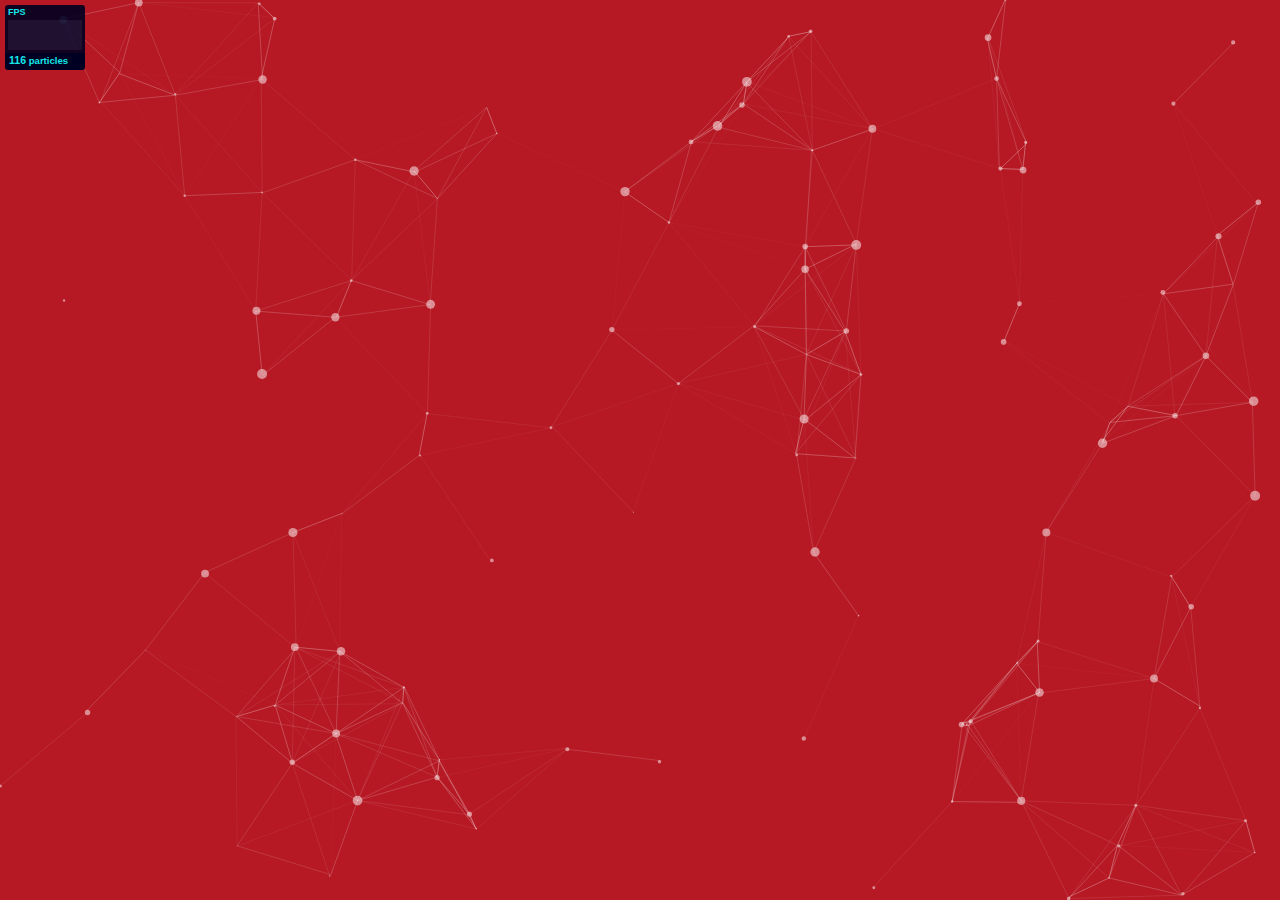
<file: particles.js-master/demo/index.html>
<!DOCTYPE html>
<html lang="en">
<head>
  <meta charset="utf-8">
  <title>particles.js</title>
  <meta name="description" content="particles.js is a lightweight JavaScript library for creating particles.">
  <meta name="author" content="Vincent Garreau" />
  <meta name="viewport" content="width=device-width, initial-scale=1.0, minimum-scale=1.0, maximum-scale=1.0, user-scalable=no">
  <link rel="stylesheet" media="screen" href="css/style.css">
</head>
<body>

<!-- count particles -->
<div class="count-particles">
  <span class="js-count-particles">--</span> particles
</div>

<!-- particles.js container -->
<div id="particles-js"></div>

<!-- scripts -->
<script src="../particles.js"></script>
<script src="js/app.js"></script>

<!-- stats.js -->
<script src="js/lib/stats.js"></script>
<script>
  var count_particles, stats, update;
  stats = new Stats;
  stats.setMode(0);
  stats.domElement.style.position = 'absolute';
  stats.domElement.style.left = '0px';
  stats.domElement.style.top = '0px';
  document.body.appendChild(stats.domElement);
  count_particles = document.querySelector('.js-count-particles');
  update = function() {
    stats.begin();
    stats.end();
    if (window.pJSDom[0].pJS.particles && window.pJSDom[0].pJS.particles.array) {
      count_particles.innerText = window.pJSDom[0].pJS.particles.array.length;
    }
    requestAnimationFrame(update);
  };
  requestAnimationFrame(update);
</script>

</body>
</html>
</file>
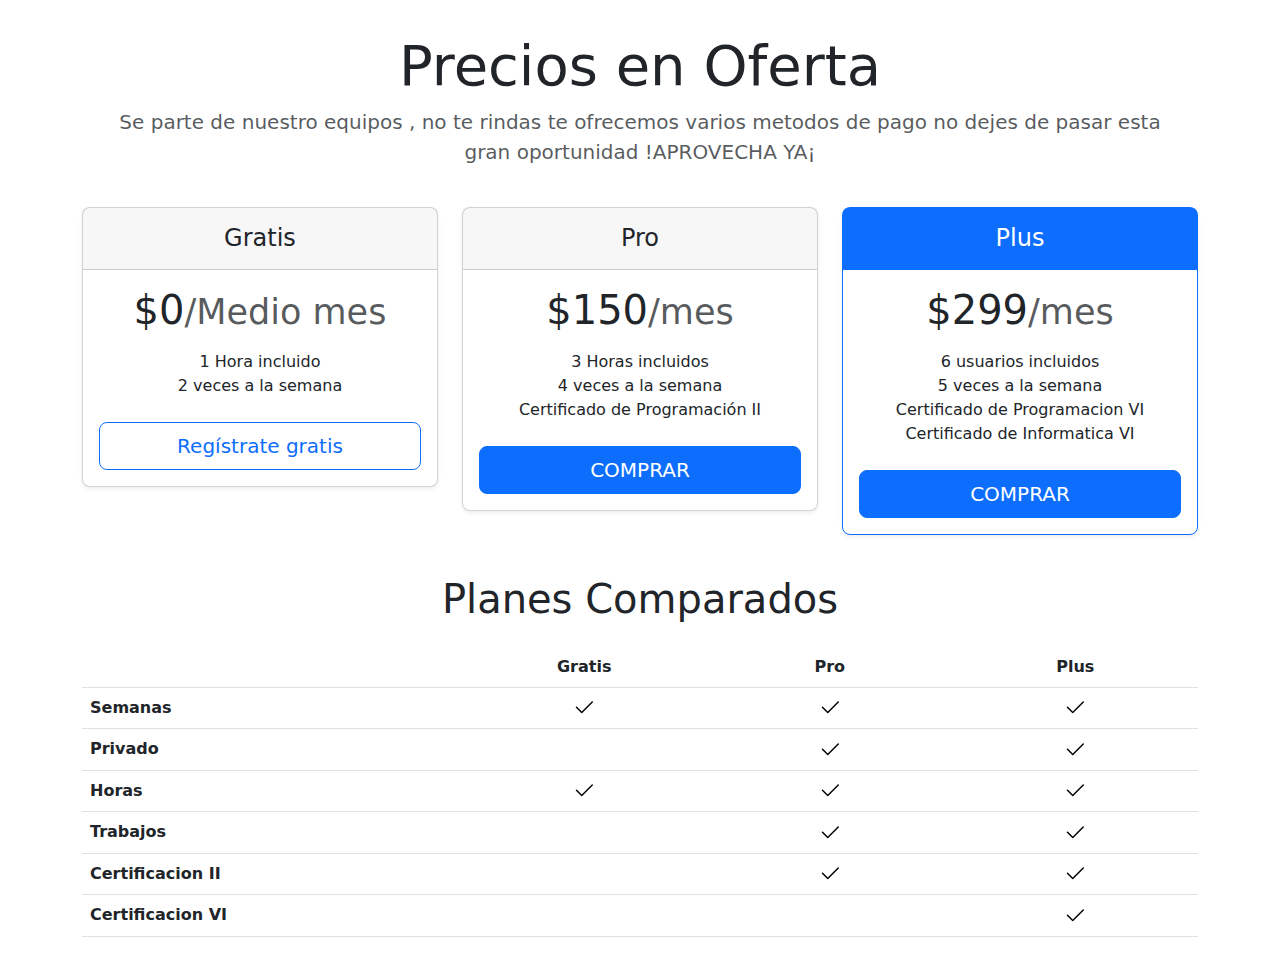
<file: precios.html>
<!DOCTYPE html>
<html lang="en">
<head>
    <meta charset="UTF-8">
    <meta http-equiv="X-UA-Compatible" content="IE=edge">
    <meta name="viewport" content="width=device-width, initial-scale=1.0">
    <title>Document</title>
    
    <link rel="stylesheet" href="/bootstrap.min.css">
</head>
<body>
    <body>
    
        <svg xmlns="http://www.w3.org/2000/svg" style="display: none;">
          <symbol id="check" viewBox="0 0 16 16">
            <title _mstHash="165074" _mstTextHash="135018">Comprobar</title>
            <path d="M13.854 3.646a.5.5 0 0 1 0 .708l-7 7a.5.5 0 0 1-.708 0l-3.5-3.5a.5.5 0 1 1 .708-.708L6.5 10.293l6.646-6.647a.5.5 0 0 1 .708 0z"></path>
          </symbol>
        </svg>
        
        <div class="container py-3">
          <header>
            
        
            <div class="pricing-header p-3 pb-md-4 mx-auto text-center">
              <h1 class="display-4 fw-normal" _msthash="795236" _msttexthash="95589">Precios en Oferta</h1>
              <p class="fs-5 text-muted" _msthash="757913" _msttexthash="24423113">
           Se parte de nuestro equipos , no te rindas te ofrecemos varios metodos de pago no dejes de pasar esta gran oportunidad !APROVECHA YA¡</p>
            </div>
          </header>
        
          <main>
            <div class="row row-cols-1 row-cols-md-3 mb-3 text-center">
              <div class="col">
                <div class="card mb-4 rounded-3 shadow-sm">
                  <div class="card-header py-3">
                    <h4 class="my-0 fw-normal" _msthash="1615172" _msttexthash="77701">Gratis</h4>
                  </div>
                  <div class="card-body">
                    <h1 class="card-title pricing-card-title" _msthash="1615068"
                     _msttexthash="60320">$0<small class="text-muted fw-light" _istranslated="1">/Medio mes</small></h1>
                    <ul class="list-unstyled mt-3 mb-4">
                      <li _msthash="1935700" _msttexthash="419250">1 Hora incluido</li>
                      <li _msthash="1935830" _msttexthash="402896">2 veces a la semana</li>
   
                    </ul>
                    <button type="button" class="w-100 btn btn-lg btn-outline-primary" _msthash="1885663" _msttexthash="341029">Regístrate gratis</button>
                  </div>
                </div>
              </div>
              <div class="col">
                <div class="card mb-4 rounded-3 shadow-sm">
                  <div class="card-header py-3">
                    <h4 class="my-0 fw-normal" _msthash="1615536" _msttexthash="32123">Pro</h4>
                  </div>
                  <div class="card-body">
                    <h1 class="card-title pricing-card-title" _msthash="1615432" _msttexthash="71461">$150<small class="text-muted fw-light" _istranslated="1">/mes</small></h1>
                    <ul class="list-unstyled mt-3 mb-4">
                      <li _msthash="1936129" _msttexthash="419341">3 Horas incluidos</li>
                      <li _msthash="1936259" _msttexthash="431301">4 veces a la semana</li>
                      <li _msthash="1936389" _msttexthash="1431742">Certificado de Programación II</li>
                    </ul>
                    <button type="button" class="w-100 btn btn-lg btn-primary" _msthash="1886079" _msttexthash="115427">COMPRAR</button>
                  </div>
                </div>
              </div>
              <div class="col">
                <div class="card mb-4 rounded-3 shadow-sm border-primary">
                  <div class="card-header py-3 text-white bg-primary border-primary">
                    <h4 class="my-0 fw-normal" _msthash="1615900" _msttexthash="94315">Plus</h4>
                  </div>
                  <div class="card-body">
                    <h1 class="card-title pricing-card-title" _msthash="1615796" _msttexthash="72033">$299<small class="text-muted fw-light" _istranslated="1">/mes</small></h1>
                    <ul class="list-unstyled mt-3 mb-4">
                      <li _msthash="1936558" _msttexthash="419432">6 usuarios incluidos</li>
                      <li _msthash="1936688" _msttexthash="431821">5 veces a la semana</li>
                      <li _msthash="1936818" _msttexthash="1460875">Certificado de Programacion VI</li>
                      <li _msthash="1936948" _msttexthash="488332">Certificado de Informatica VI</li>
                    </ul>
                    <button type="button" class="w-100 btn btn-lg btn-primary" _msthash="1886495" _msttexthash="201149">COMPRAR</button>
                  </div>
                </div>
              </div>
            </div>
        
            <h2 class="display-6 text-center mb-4" _msthash="482482" _msttexthash="260078">Planes Comparados</h2>
        
            <div class="table-responsive">
              <table class="table text-center">
                <thead>
                  <tr>
                    <th style="width: 34%;"></th>
                    <th style="width: 22%;" _msthash="1821365" _msttexthash="77701">Gratis</th>
                    <th style="width: 22%;" _msthash="1821495" _msttexthash="32123">Pro</th>
                    <th style="width: 22%;" _msthash="1821625" _msttexthash="94315">Plus</th>
                  </tr>
                </thead>
                <tbody>
                  <tr>
                    <th scope="row" class="text-start" _msthash="1829113" _msttexthash="108004">Semanas</th>
                    <td><svg class="bi" width="24" height="24"><use xlink:href="#check"></use></svg></td>
                    <td><svg class="bi" width="24" height="24"><use xlink:href="#check"></use></svg></td>
                    <td><svg class="bi" width="24" height="24"><use xlink:href="#check"></use></svg></td>
                  </tr>
                  <tr>
                    <th scope="row" class="text-start" _msthash="1829308" _msttexthash="94991">Privado</th>
                    <td></td>
                    <td><svg class="bi" width="24" height="24"><use xlink:href="#check"></use></svg></td>
                    <td><svg class="bi" width="24" height="24"><use xlink:href="#check"></use></svg></td>
                  </tr>
                </tbody>
        
                <tbody>
                  <tr>
                    <th scope="row" class="text-start" _msthash="1829412" _msttexthash="117936">Horas</th>
                    <td><svg class="bi" width="24" height="24"><use xlink:href="#check"></use></svg></td>
                    <td><svg class="bi" width="24" height="24"><use xlink:href="#check"></use></svg></td>
                    <td><svg class="bi" width="24" height="24"><use xlink:href="#check"></use></svg></td>
                  </tr>
                  <tr>
                    <th scope="row" class="text-start" _msthash="1829607" _msttexthash="235911">Trabajos</th>
                    <td></td>
                    <td><svg class="bi" width="24" height="24"><use xlink:href="#check"></use></svg></td>
                    <td><svg class="bi" width="24" height="24"><use xlink:href="#check"></use></svg></td>
                  </tr>
                  <tr>
                    <th scope="row" class="text-start" _msthash="1829802" _msttexthash="387296">Certificacion II</th>
                    <td></td>
                    <td><svg class="bi" width="24" height="24"><use xlink:href="#check"></use></svg></td>
                    <td><svg class="bi" width="24" height="24"><use xlink:href="#check"></use></svg></td>
                  </tr>
                  <tr>
                    <th scope="row" class="text-start" _msthash="1829997" _msttexthash="375115">Certificacion VI</th>
                    <td></td>
                    <td></td>
                    <td><svg class="bi" width="24" height="24"><use xlink:href="#check"></use></svg></td>
                  </tr>
                </tbody>
              </table>
            </div>
          </main>
        
             
             
  

        
        
            
          
        
        </body>



    <script src="/js/particles.min.js"></script>
    <script src="/js/app.js"></script>

</body>
</html>
</file>
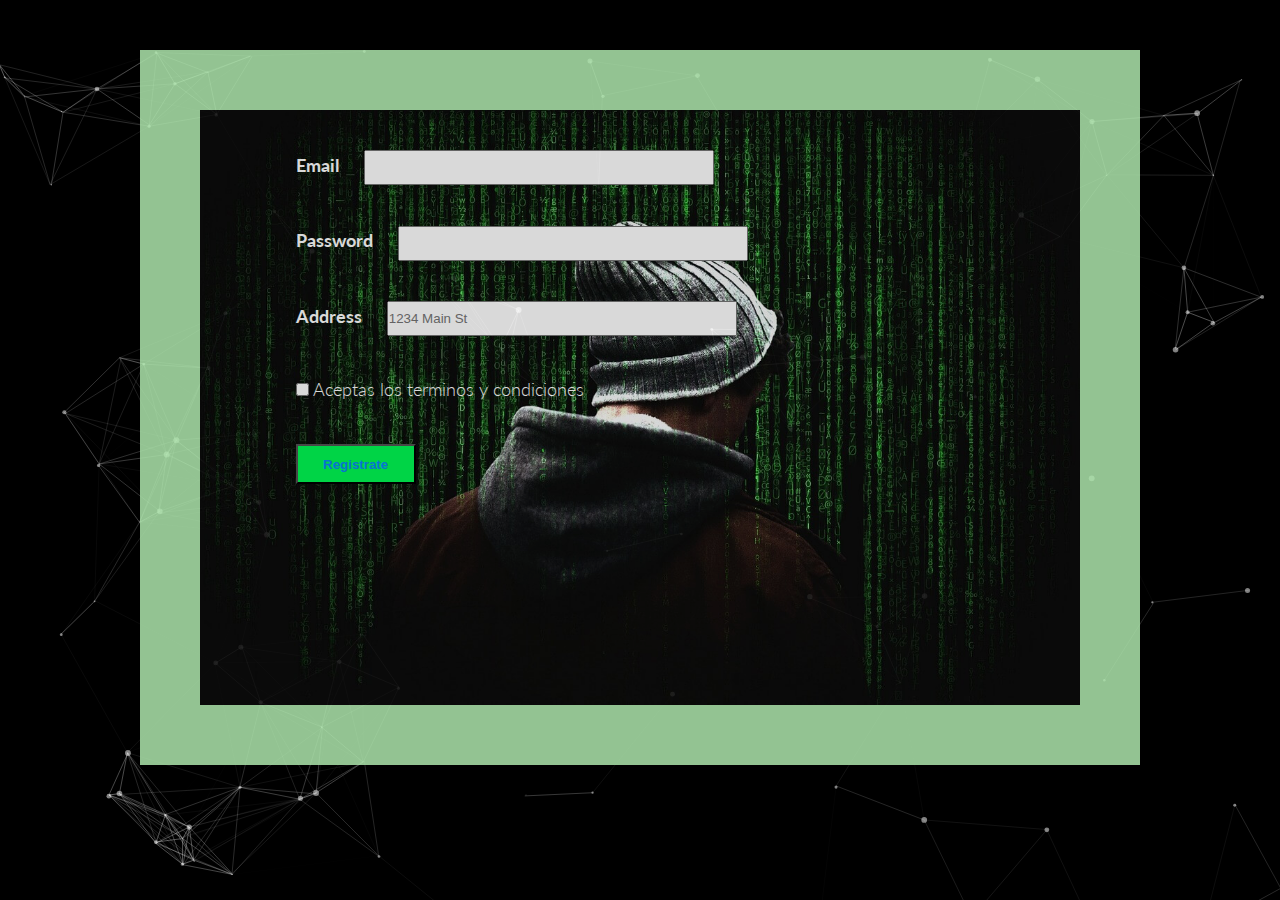
<file: suscribete.html>
<!DOCTYPE html>
<html lang="en">
<head>
    <meta charset="UTF-8">
    <meta http-equiv="X-UA-Compatible" content="IE=edge">
    <meta name="viewport" content="width=device-width, initial-scale=1.0">
    <title>Document</title>
</head>
<body>
    <title>Particles JS</title>
    <!-- Fuentes -->
    <link href="https://fonts.googleapis.com/css?family=Lato:300,400,900&display=swap" rel="stylesheet">
    <!-- Estilos CSS -->
    <link rel="stylesheet" href="./css/estilod1.css">    
</head>
<body>
    <!-- ID Particles.js -->
    <div id="particles-js"> </div>
    <header class="contenedor header">
<header>
        <form style="padding-right:10% ; padding-left: 8%; " class="row g-3 ">
            <div class="col-md-6">
              <label style="font-weight:bold; "  for="inputEmail4" class="form-label">Email</label>
              <input style="margin: 3%; height: 35px; width: 350px;" type="email" class="form-control" id="inputEmail4">
            </div>
            <div  class="col-md-6 ">
              <label style="font-weight:bold; " for="inputPassword4" class="form-label">Password</label>
              <input style="margin: 3%; height: 35px; width: 350px;" type="password" class="form-control" id="inputPassword4">
            </div>
            <div class="col-12">
              <label style="font-weight:bold; " for="inputAddress" class="form-label ">Address</label>
              <input style="margin: 3%; height: 35px; width: 350px;" type="text" class="form-control" id="inputAddress" placeholder="1234 Main St">
           
            </div>
 <br>
  
           
            <div class="col-12">
              <div class="form-check">
                <input class="form-check-input" type="checkbox" id="gridCheck">
                <label class="form-check-label" for="gridCheck">
                  Aceptas los terminos y condiciones
                </label>
              </div>
            </div>
            <br>
            <br>
            <div class="col-12">
              <button style="font-weight: 900;width: 120px; background-color: rgb(0, 250, 83); height: 40px; color: rgb(10, 136, 246); " type="submit" class="btn btn-primary">Registrate</button>
            </div>

            <link href="https://fonts.googleapis.com/css?family=Lato:300,400,900&display=swap" rel="stylesheet">

          </form>
          <script src="/js/particles.min.js"></script>
          <script src="/js/app.js"></script>

            </div>
        </div>
    </header>
</body>
</html>
</file>
<file: css/estilod1.css>
/* ESTILOS GENERALES */
* { 
    margin: 0; 
    padding: 0; 
    box-sizing: border-box;
}

body {
    background-color:#000;
    color: #fff;
    font-size: 18px;
    font-family: 'Lato', sans-serif;
    font-weight: 300;
}

#particles-js {
	height: 100vh; 
	width: 100%;
    position: fixed;
    z-index: -1;
}

.contenedor {
	width: 90%;
	max-width: 1000px;
    background-size: cover;
    background-position:center;
    background-image: url('../img/bg-header2.jpg');

	margin-left: auto; 
	margin-right: auto;
    margin-top: 50px;
    padding: 20px 30px;
    position: relative;
    z-index: 99;
    opacity: .85;
}

.contenedor.header {
    height: calc(80vh - 5px);
    border: 60px solid #ade6ac;
}






.barra-navegacion .logo { 
    color:#3dff3e;
    font-size: 50px;
}

.barra-navegacion a {
    text-decoration: none;
    color: #fff;
    font-size: 19px;
    font-family: 'Lato', sans-serif;
    font-weight: 400;
    text-transform: uppercase;
    border-bottom: 1px solid transparent;
    transition: .5s ease;
}

.barra-navegacion a:hover {
    color: #3dff3e;
    border-bottom: 1px solid currentcolor;
}

.contenido-descripcion {
    width: 60%;
    display: flex;
    height: 100%;
    align-items: center;
}

.contenido-descripcion .titulo {
    text-transform: uppercase;
    letter-spacing: 5px;
}

.contenido-descripcion .titulo span:first-child {
    font-size: 50px; 
    display: block;
    font-weight: 300;
}

.contenido-descripcion .titulo span:last-child {
    font-weight: 900;
    font-size: 100px;
}

.contenido-descripcion .btn-link {
    display: inline-block;
    padding: 10px 20px;
    margin: 25px 0;
    text-transform: uppercase;
    text-decoration: none;
    color: #3dff3e;
    border: 1px solid #555555;
    animation: parpadeo 2s linear infinite;
    transition: .7s ease;
}

.contenido-descripcion .btn-link:hover {
    border: 1px solid #3dff3e;
    animation: none;
}


@keyframes parpadeo  {
    0%, 41%, 45%, 47%, 49.5%, 100%  { 
        opacity: 1;
    }

    42%, 44%, 46%,48%,  50%  { 
        opacity: 0; 
    }
}
</file>
<file: particles.js-master/demo/css/style.css>
/* =============================================================================
   HTML5 CSS Reset Minified - Eric Meyer
   ========================================================================== */

html,body,div,span,object,iframe,h1,h2,h3,h4,h5,h6,p,blockquote,pre,abbr,address,cite,code,del,dfn,em,img,ins,kbd,q,samp,small,strong,sub,sup,var,b,i,dl,dt,dd,ol,ul,li,fieldset,form,label,legend,table,caption,tbody,tfoot,thead,tr,th,td,article,aside,canvas,details,figcaption,figure,footer,header,hgroup,menu,nav,section,summary,time,mark,audio,video{margin:0;padding:0;border:0;outline:0;font-size:100%;vertical-align:baseline;background:transparent}
body{line-height:1}
article,aside,details,figcaption,figure,footer,header,hgroup,menu,nav,section{display:block}
nav ul{list-style:none}
blockquote,q{quotes:none}
blockquote:before,blockquote:after,q:before,q:after{content:none}
a{margin:0;padding:0;font-size:100%;vertical-align:baseline;background:transparent;text-decoration:none}
mark{background-color:#ff9;color:#000;font-style:italic;font-weight:bold}
del{text-decoration:line-through}
abbr[title],dfn[title]{border-bottom:1px dotted;cursor:help}
table{border-collapse:collapse;border-spacing:0}
hr{display:block;height:1px;border:0;border-top:1px solid #ccc;margin:1em 0;padding:0}
input,select{vertical-align:middle}
li{list-style:none}


/* =============================================================================
   My CSS
   ========================================================================== */

/* ---- base ---- */

html,body{ 
	width:100%;
	height:100%;
	background:#111;
}

html{
  -webkit-tap-highlight-color: rgba(0, 0, 0, 0);
}

body{
  font:normal 75% Arial, Helvetica, sans-serif;
}

canvas{
  display:block;
  vertical-align:bottom;
}


/* ---- stats.js ---- */

.count-particles{
  background: #000022;
  position: absolute;
  top: 48px;
  left: 0;
  width: 80px;
  color: #13E8E9;
  font-size: .8em;
  text-align: left;
  text-indent: 4px;
  line-height: 14px;
  padding-bottom: 2px;
  font-family: Helvetica, Arial, sans-serif;
  font-weight: bold;
}

.js-count-particles{
  font-size: 1.1em;
}

#stats,
.count-particles{
  -webkit-user-select: none;
  margin-top: 5px;
  margin-left: 5px;
}

#stats{
  border-radius: 3px 3px 0 0;
  overflow: hidden;
}

.count-particles{
  border-radius: 0 0 3px 3px;
}


/* ---- particles.js container ---- */

#particles-js{
  width: 100%;
  height: 100%;
  background-color: #b61924;
  background-image: url('');
  background-size: cover;
  background-position: 50% 50%;
  background-repeat: no-repeat;
}
</file>
